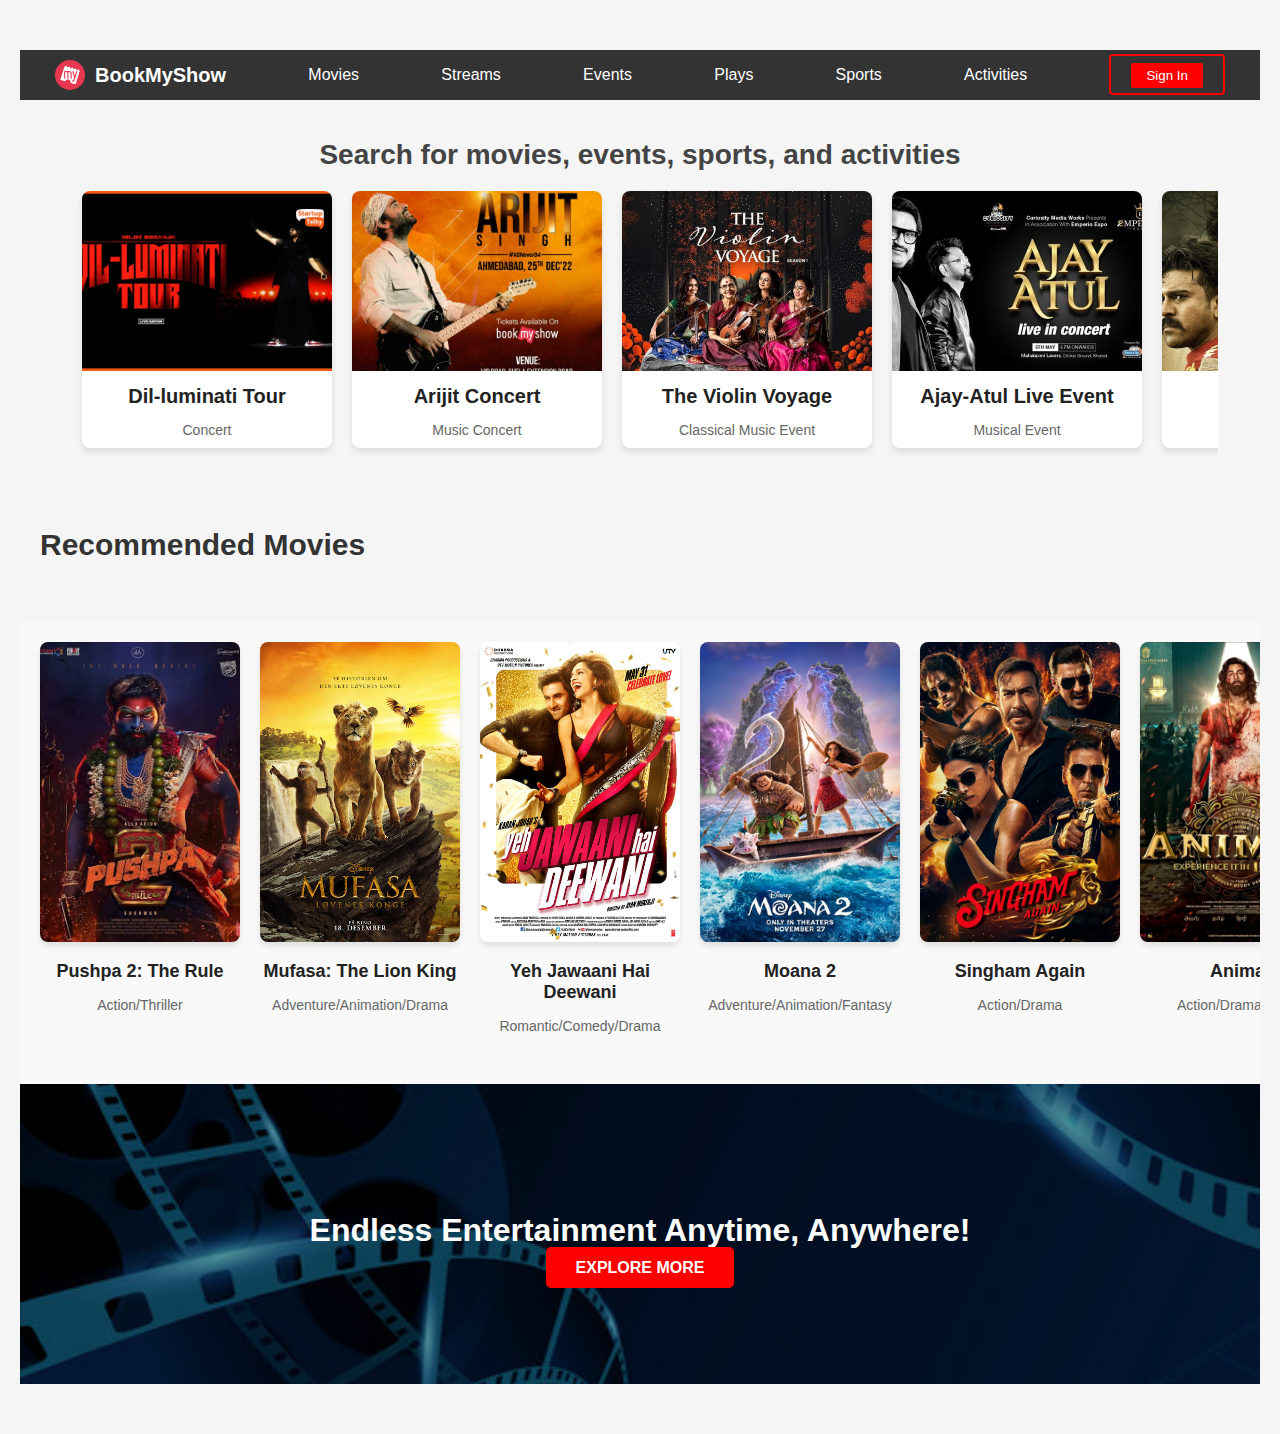
<file: index.html>
<!DOCTYPE html>
<html lang="en">
<head>
    <meta charset="UTF-8">
    <meta http-equiv="X-UA-Compatible" content="IE=edge">
    <meta name="viewport" content="width=device-width, initial-scale=1.0">
    <title>Book Your Tickets Now</title>
    <link rel="stylesheet" href="style.css">
</head>
<body>
    <!-- Navigation Bar -->
    <nav>
        <ul>
            <li Class="brand"><img src="images.jpg" alt="BookMyShow">BookMyShow</li>
            <li>Movies</li>
            <li>Streams</li>
            <li>Events</li>
            <li>Plays</li>
            <li>Sports</li>
            <li>Activities</li>
            <li><a href="signin.html"><button>Sign In</button></a></li>

        </ul>
    </nav>
<!-- Slider Section -->
    <div class="slider-container">
        <h1>Search for movies, events, sports, and activities</h1>
        <div class="card-slider">
            <div class="card">
                <img src="cocert1.jpg" alt="Diluminati Tour">
                <h2>Dil-luminati Tour</h2>
                <p>Concert</p>
            </div>
            <div class="card">
                <img src="arijit.jpg" alt="Arijit">
                <h2>Arijit Concert</h2>
                <p>Music Concert</p>
            </div>
            <div class="card">
                <img src="music.jpg" alt="The Violin Voyage">
                <h2>The Violin Voyage</h2>
                <p>Classical Music Event</p>
            </div>
            <div class="card">
                <img src="ajay.jpg" alt="Ajay-Atul">
                <h2>Ajay-Atul Live Event</h2>
                <p>Musical Event</p>
            </div>
            <div class="card">
                <img src="rrr.jpg" alt="RRR">
                <h2>RRR</h2>
                <p>Action/Drama</p>
            </div>
        </div>
    </div>

    <!-- Recommended Movies Section -->
    <div class="container">
        <h1>Recommended Movies</h1>
    </div>
    <div class="movies-container">
        <div class="image-block">
            <img src="pushpa2.jpg" alt="Pushpa 2" class="image">
            <div class="image-info">
                <h2 class="image-title">Pushpa 2: The Rule</h2>
                <p class="image-description">Action/Thriller</p>
            </div>
        </div>
        <div class="image-block">
            <img src="mufasa.jpg" alt="Mufasa" class="image">
            <div class="image-info">
                <h2 class="image-title">Mufasa: The Lion King</h2>
                <p class="image-description">Adventure/Animation/Drama</p>
            </div>
        </div>
        <div class="image-block">
            <img src="yjhd.jpg" alt="Yeh Jawaani Hai Deewani" class="image">
            <div class="image-info">
                <h2 class="image-title">Yeh Jawaani Hai Deewani</h2>
                <p class="image-description">Romantic/Comedy/Drama</p>
            </div>
        </div>
        <div class="image-block">
            <img src="moana.jpeg" alt="Moana 2" class="image">
            <div class="image-info">
                <h2 class="image-title">Moana 2</h2>
                <p class="image-description">Adventure/Animation/Fantasy</p>
            </div>
        </div>
        <div class="image-block">
            <img src="SA.jpg" alt="Singham Again" class="image">
            <div class="image-info">
                <h2 class="image-title">Singham Again</h2>
                <p class="image-description">Action/Drama</p>
            </div>
        </div>
        <div class="image-block">
            <img src="animal.jpg" alt="Animal" class="image">
            <div class="image-info">
                <h2 class="image-title">Animal</h2>
                <p class="image-description">Action/Drama/Crime</p>
            </div>
        </div>
        <div class="image-block">
            <img src="Uri.jpg" alt="URI" class="image">
            <div class="image-info">
                <h2 class="image-title">URI:The Surgical Strike</h2>
                <p class="image-description">Action/Drama/War</p>
            </div>
        </div>
    </div>

    <!-- Horizontal Container Section -->
    <div class="horizontal-container">
        <div class="content">
            <h1>Endless Entertainment Anytime, Anywhere!</h1>
            <a href="exploremore.html" class="btn">Explore More</a>
        </div>
    </div>
    <script src="script.js" defer></script>


</body>
</html>
</file>
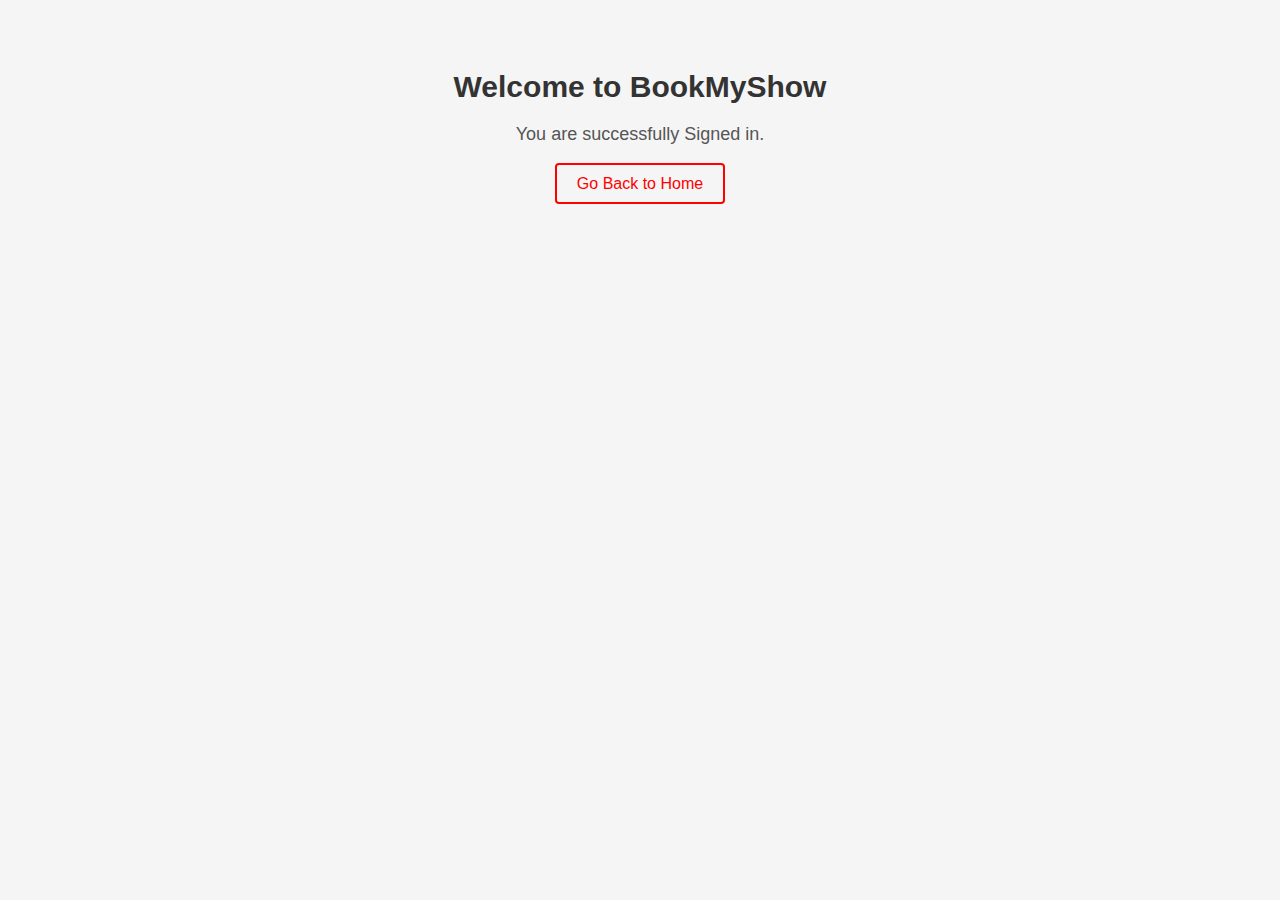
<file: dashboard.html>
<!DOCTYPE html>
<html lang="en">
<head>
    <meta charset="UTF-8">
    <meta name="viewport" content="width=device-width, initial-scale=1.0">
    <title>Dashboard</title>
    <link rel="stylesheet" href="style.css">
</head>
<body>
    <h1>Welcome to BookMyShow</h1>
    <p>You are successfully Signed in.</p>
    <a href="index.html">Go Back to Home</a>
</body>
</html>
</file>
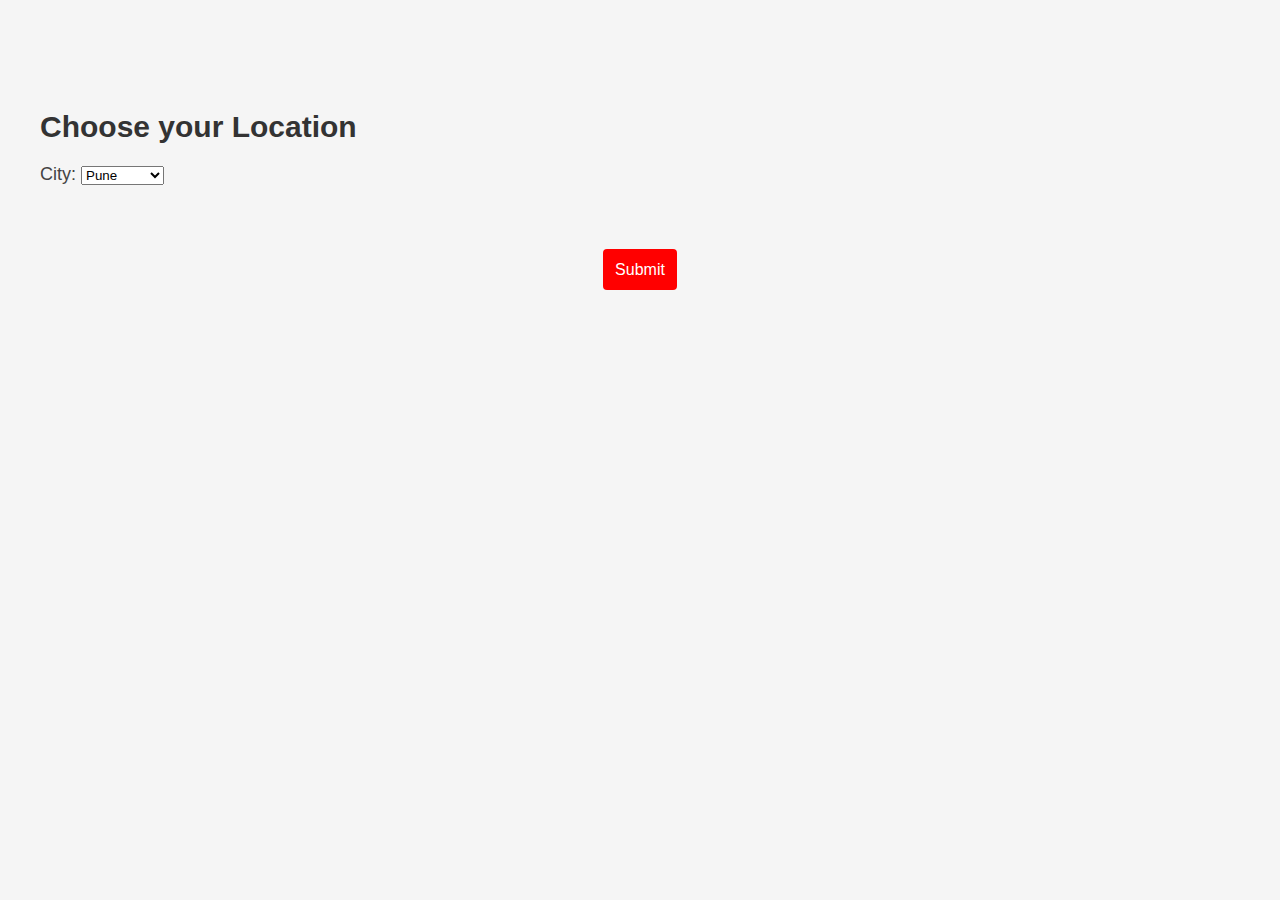
<file: exploremore.html>
<!DOCTYPE html>
<html lang="en">
<head>
    <meta charset="UTF-8">
    <meta name="viewport" content="width=device-width, initial-scale=1.0">
    <title>Explore More</title>
    <link rel="stylesheet" href="style.css">
</head>
<body>
    <div class="container">
        <h1>Choose your Location</h1>
        
        <label for="city">City:</label>
                <select name="city" required>
                    <option value="P">Pune</option>
                    <option value="M">Mumbai</option>
                    <option value="D">Delhi</option>
                    <option value="B">Bangalore</option>
                    <option value="K">Kolkata</option>
                </select>
            </div>
            <br><br>
            <a href="index.html" class="btn">Submit</a>
    </div>
</body>
</html>
</file>
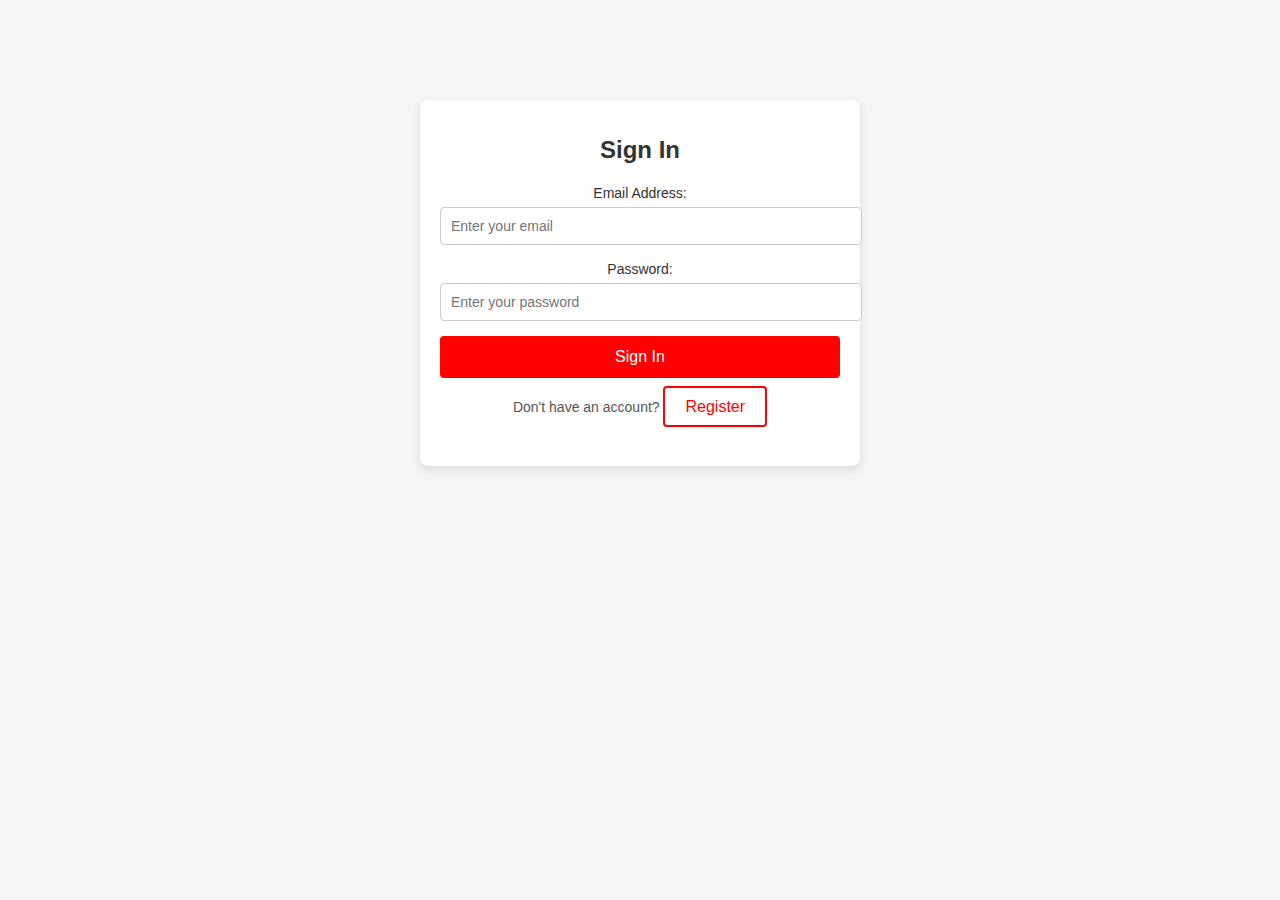
<file: signin.html>
<!DOCTYPE html>
<html lang="en">
<head>
    <meta charset="UTF-8">
    <meta name="viewport" content="width=device-width, initial-scale=1.0">
    <title>Sign In</title>
    <link rel="stylesheet" href="style.css">
</head>
<body>
    <!-- Sign-In Form -->
    <div class="form-container">
        <h1>Sign In</h1>
        <form action="dashboard.html" method="post">
            <div class="form-group">
                <label for="email">Email Address:</label>
                <input type="email" id="email" name="email" placeholder="Enter your email" required>
            </div>
            <div class="form-group">
                <label for="password">Password:</label>
                <input type="password" id="password" name="password" placeholder="Enter your password" required>
            </div>
            <button type="submit" class="btn">Sign In</button>
        </form>
        <p class="signin-link">
            Don't have an account? <a href="signup.html">Register</a>
        </p>
    </div>
</body>
</html>
</file>
<file: style.css>
/* General body styling */
body {
    font-family: Arial, sans-serif;
    margin: 0;
    padding: 0;
    background-color: #f5f5f5;
    color: #333;
}

/* Navigation bar */
nav {
    background-color: #333;
    color: #fff;
    padding: 10px 20px;
}

nav ul {
    list-style: none;
    margin: 0;
    padding: 0;
    display: flex;
    align-items: center;
    justify-content: space-between;
}

nav ul li {
    margin: 0 15px;
    font-size: 16px;
    color: #fff;
}

nav ul li.brand {
    display: flex;
    align-items: center;
    font-size: 20px;
    font-weight: bold;
}

nav ul li.brand img {
    width: 30px;
    height: 30px;
    margin-right: 10px;
    border-radius: 50%;
}

nav ul li button {
    padding: 5px 15px;
    border: none;
    border-radius: 2px;
    background-color: red;
    color: #fff;
    cursor: pointer;
}

nav ul li button:hover {
    background-color: red;
}

/* Main container styling */
.container {
    text-align: left;
    margin: 20px 0;
    padding: 20px;
    font-size: 18px;
    font-weight: normal;
    color: #444;
}

/* Slider Container */
.slider-container {
    width: 90%;
    max-width: 1200px;
    margin: auto;
    overflow: hidden;
    position: relative;
    text-align: center;
    padding: 20px;
}

.slider-container h1 {
    font-size: 28px;
    margin-bottom: 20px;
    color: #444;
}

/* Card Slider */
.card-slider {
    display: flex;
    gap: 20px;
    animation: slide 10s linear infinite;
}

/* Individual Card */
.card {
    min-width: 250px;
    background-color: #fff;
    border-radius: 8px;
    box-shadow: 0 4px 6px rgba(0, 0, 0, 0.1);
    overflow: hidden;
    transition: transform 0.3s ease;
    text-align: center;
}

.card:hover {
    transform: scale(1.1);
}

.card img {
    width: 100%;
    height: 180px;
    object-fit: cover;
}

.card h2 {
    font-size: 20px;
    margin: 10px 0;
    color: #222;
}

.card p {
    font-size: 14px;
    color: #666;
    margin-bottom: 10px;
}

/* Animation for sliding */
@keyframes slide {
    0% {
        transform: translateX(0);
    }
    25% {
        transform: translateX(-25%);
    }
    50% {
        transform: translateX(-50%);
    }
    75% {
        transform: translateX(-75%);
    }
    100% {
        transform: translateX(0);
    }
}

/* Movies container for single-row layout */
.movies-container {
    display: flex;
    flex-direction: row;
    flex-wrap: nowrap;
    gap: 20px;
    padding: 20px;
    overflow-x: auto;
    background-color: #f9f9f9;
}

.image-block {
    text-align: center;
    flex-shrink: 0;
}

.movies-container .image {
    width: 200px;
    height: 300px;
    object-fit: cover;
    border-radius: 8px;
    box-shadow: 0 4px 6px rgba(0, 0, 0, 0.1);
    transition: transform 0.3s ease;
}

.movies-container .image:hover {
    transform: scale(1.05);
}

.movies-container .image-info {
    text-align: center;
    margin-top: 10px;
    max-width: 200px;
}

.movies-container .image-title {
    font-size: 18px;
    font-weight: bold;
    color: #222;
}

.movies-container .image-description {
    font-size: 14px;
    color: #666;
    margin-top: 5px;
}

/* Horizontal Container Section */
.horizontal-container {
    width: 100%;
    height: 300px;
    background-image: url('bg.jpg');
    background-size: cover;
    background-position: center;
    background-repeat: no-repeat;
    display: flex;
    align-items: center;
    justify-content: center;
    position: relative;
    color: white;
    text-align: center;
}

/* Optional overlay for better readability */
.horizontal-container::before {
    content: '';
    position: absolute;
    top: 0;
    left: 0;
    width: 100%;
    height: 100%;
    background: rgba(0, 0, 0, 0.4);
    z-index: 1;
}

/* Content inside the horizontal container */
.content {
    position: relative;
    z-index: 2;
    max-width: 800px;
    padding: 20px;
}

.content h1 {
    font-size: 2rem;
    margin-bottom: 10px;
    color: white;
}

.content .btn {
    display:center;
    padding: 12px 30px;
    background-color: red;
    color: white;
    text-transform: uppercase;
    font-size: 1rem;
    font-weight: bold;
    border: none;
    border-radius: 5px;
    text-decoration: none;
    transition: background-color 0.3s ease;
    cursor: pointer;
}

.content .btn:hover {
    background-color: red;
}

/* Sign-In Form Container */
.form-container {
    width: 100%;
    max-width: 400px; /* Form width */
    margin: auto;
    padding: 20px;
    background-color: #fff;
    box-shadow: 0 4px 10px rgba(0, 0, 0, 0.1);
    border-radius: 8px;
    text-align: center;
    margin-top: 50px; /* Adds margin to the top */
}

/* Sign-In Form Title */
.form-container h1 {
    font-size: 24px;
    color: #333;
    margin-bottom: 20px;
}

/* Form Group (label and input) */
.form-group {
    margin-bottom: 15px;
}

.form-group label {
    font-size: 14px;
    color: #333;
}

/* Input Fields */
.form-group input {
    width: 100%;
    padding: 10px;
    font-size: 14px;
    margin-top: 5px;
    border: 1px solid #ccc;
    border-radius: 4px;
}

/* Button Styles */
.btn {
    width: 100%; /* Full width button */
    padding: 12px;
    background-color: red;
    color: white;
    font-size: 16px;
    border: none;
    border-radius: 4px;
    cursor: pointer;
    transition: background-color 0.3s ease;
}

/* Button Hover */
.btn:hover {
    background-color: red;
    color: white;
}

/* Sign-In Link Text */
.signin-link {
    margin-top: 20px;
    font-size: 14px;
}

.signin-link a {
    color: red;
    text-decoration: none;
}

.signin-link a:hover {
    text-decoration: underline;
}

/* Dashboard Page */
body {
    font-family: Arial, sans-serif;
    background-color: #f5f5f5;
    color: #333;
    text-align: center;
    padding: 50px 20px;
}

h1 {
    font-size: 30px;
    color: #333;
    margin-bottom: 20px;
}

p {
    font-size: 18px;
    color: #555;
    margin-bottom: 30px;
}

a {
    font-size: 16px;
    color: red;
    text-decoration: none;
    padding: 10px 20px;
    border-radius: 4px;
    border: 2px solid red;
    transition: background-color 0.3s ease, color 0.3s ease;
}

a:hover {
    background-color: red;
    color: white;
}
</file>
